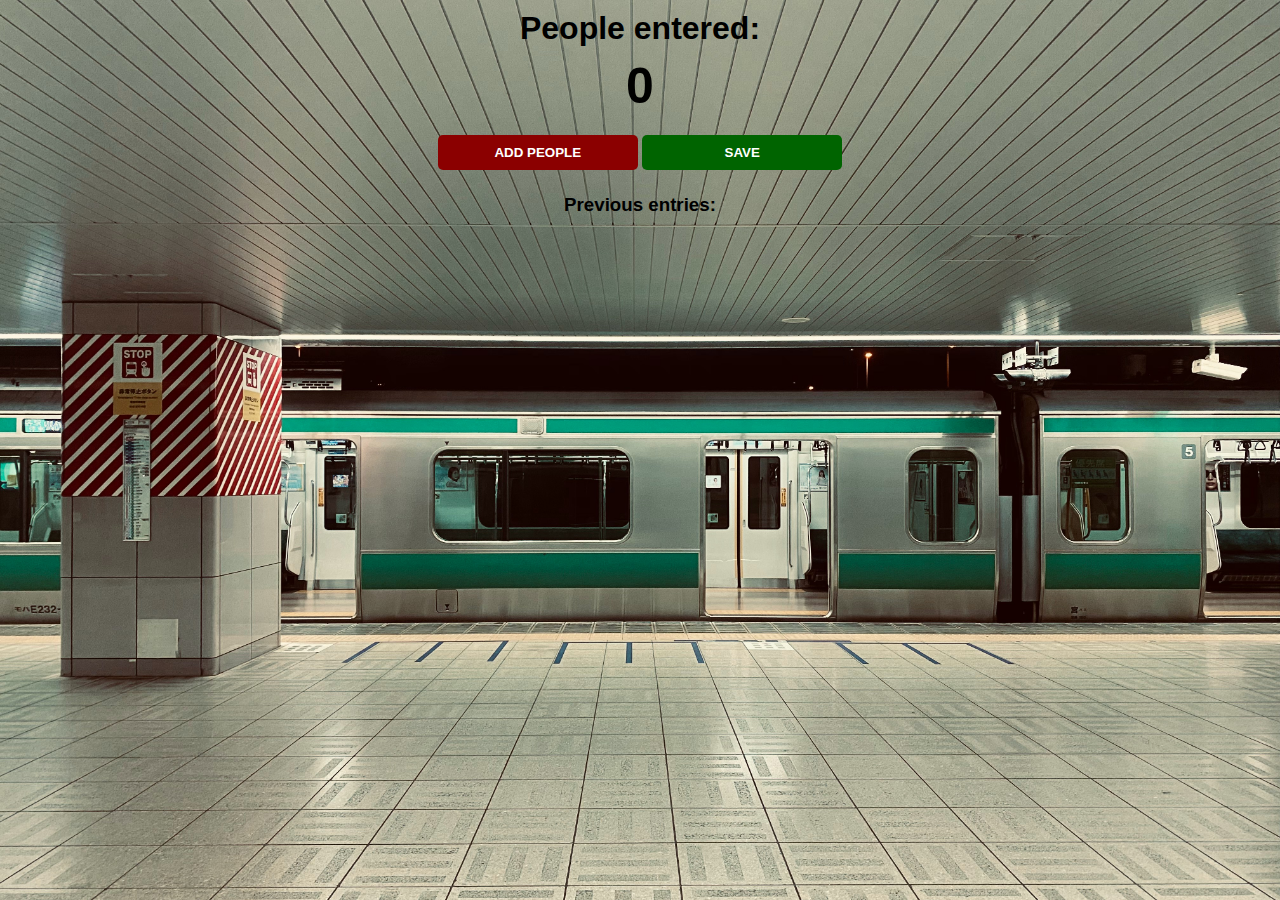
<file: 1_passenger-counter/index.html>
<html>

<head>
    <link rel="stylesheet" href="index.css">
</head>

<body>
    <h1>People entered:</h1>
    <h2 id="count-el">0</h2>
    <button id="increment-btn" onclick="increment()">ADD PEOPLE</button>
    <button id="save-btn" onclick="save()">SAVE</button>
    <h3 id="save-el">Previous entries:</h3>
    <script src="index.js"></script>
</body>

</html>
</file>
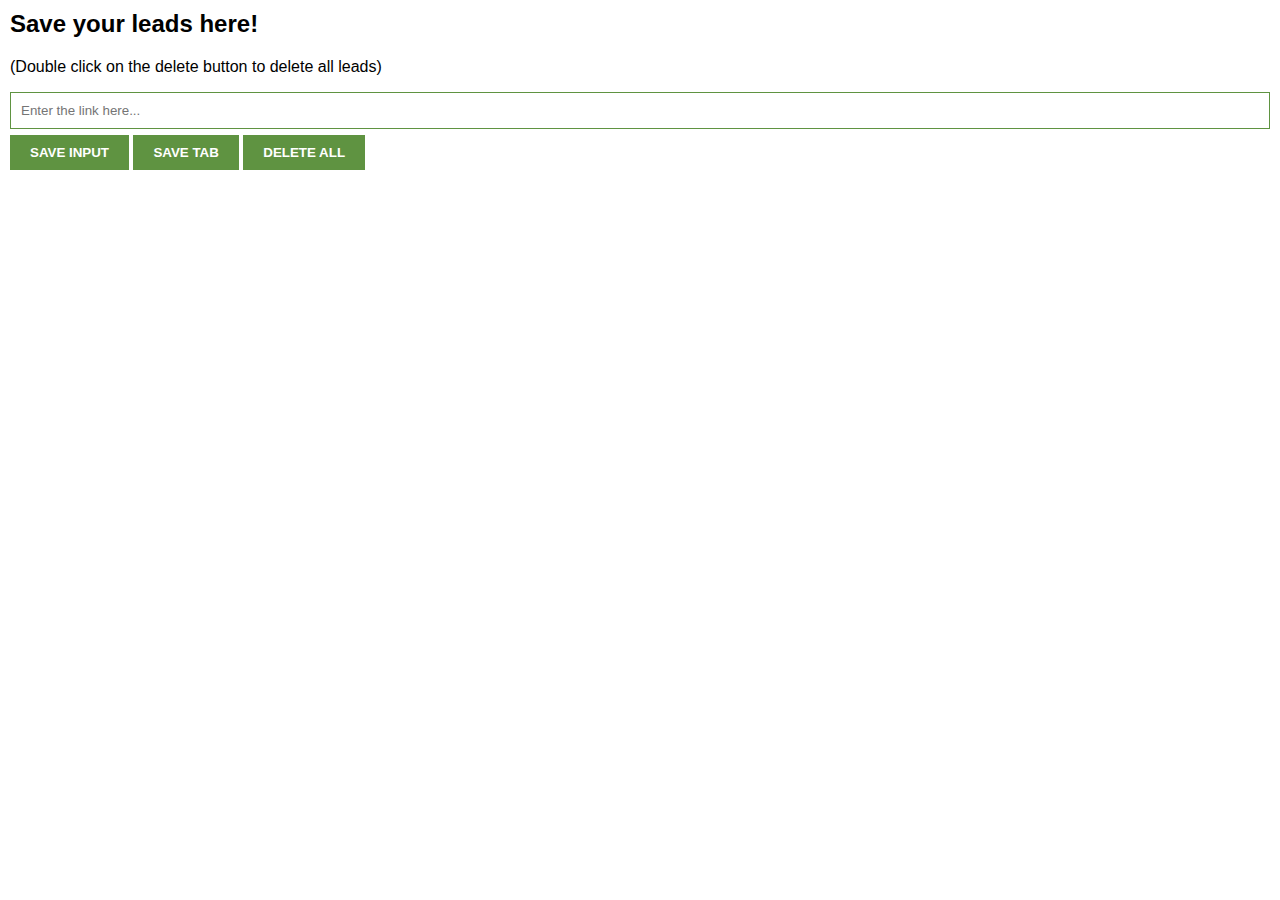
<file: 3_lead_tracker_extension/index.html>
<html>

<head>
    <link rel="stylesheet" href="index.css">
</head>

<body>
    <h2>Save your leads here!</h2>
    <p>(Double click on the delete button to delete all leads)</p>
    <input type="text" id="input-el" placeholder="Enter the link here...">
    <button id="input-btn">SAVE INPUT</button>
    <button id="tab-btn">SAVE TAB</button>
    <button id="delete-btn">DELETE ALL</button>
    <ul id="ul-el"></ul>

    <script src="index.js"></script>
</body>

</html>
</file>
<file: 1_passenger-counter/index.css>
body {
    background-image: url("station.jpg");
    background-size: cover;
    font-family: -apple-system, BlinkMacSystemFont, 'Segoe UI', Roboto, Oxygen, Ubuntu, Cantarell, 'Open Sans', 'Helvetica Neue', sans-serif;
    font-weight: bold;
    text-align: center;
}

h1 {
    margin-top: 10px;
    margin-bottom: 10px;
}

h2 {
    font-size: 50px;
    margin-top: 0;
    margin-bottom: 20px;
}

button {
    cursor: pointer;
    border: none;
    padding-top: 10px;
    padding-bottom: 10px;
    color: white;
    font-weight: bold;
    width: 200px;
    margin-bottom: 5px;
    border-radius: 5px;
}

#increment-btn {
    background: darkred;
}

#save-btn {
    background: darkgreen;
}
</file>
<file: 3_lead_tracker_extension/index.css>
body {
    margin: 0;
    padding: 10px;
    font-family: Arial, Helvetica, sans-serif;
    min-width: 400px;
}

input {
    width: 100%;
    padding: 10px 10px;
    box-sizing: border-box;
    border: 1px solid #5f9341;
}

button {
    background-color: #5f9341;
    padding: 10px 20px;
    border: none;
    color: white;
    font-weight: bold;
    cursor: pointer;
    margin-top: 6px;
}

ul {
    list-style: none;
    padding-left: 0;
}

li {
    margin-top: 5px;
}

a {
    color: #5f9341;

}
</file>
